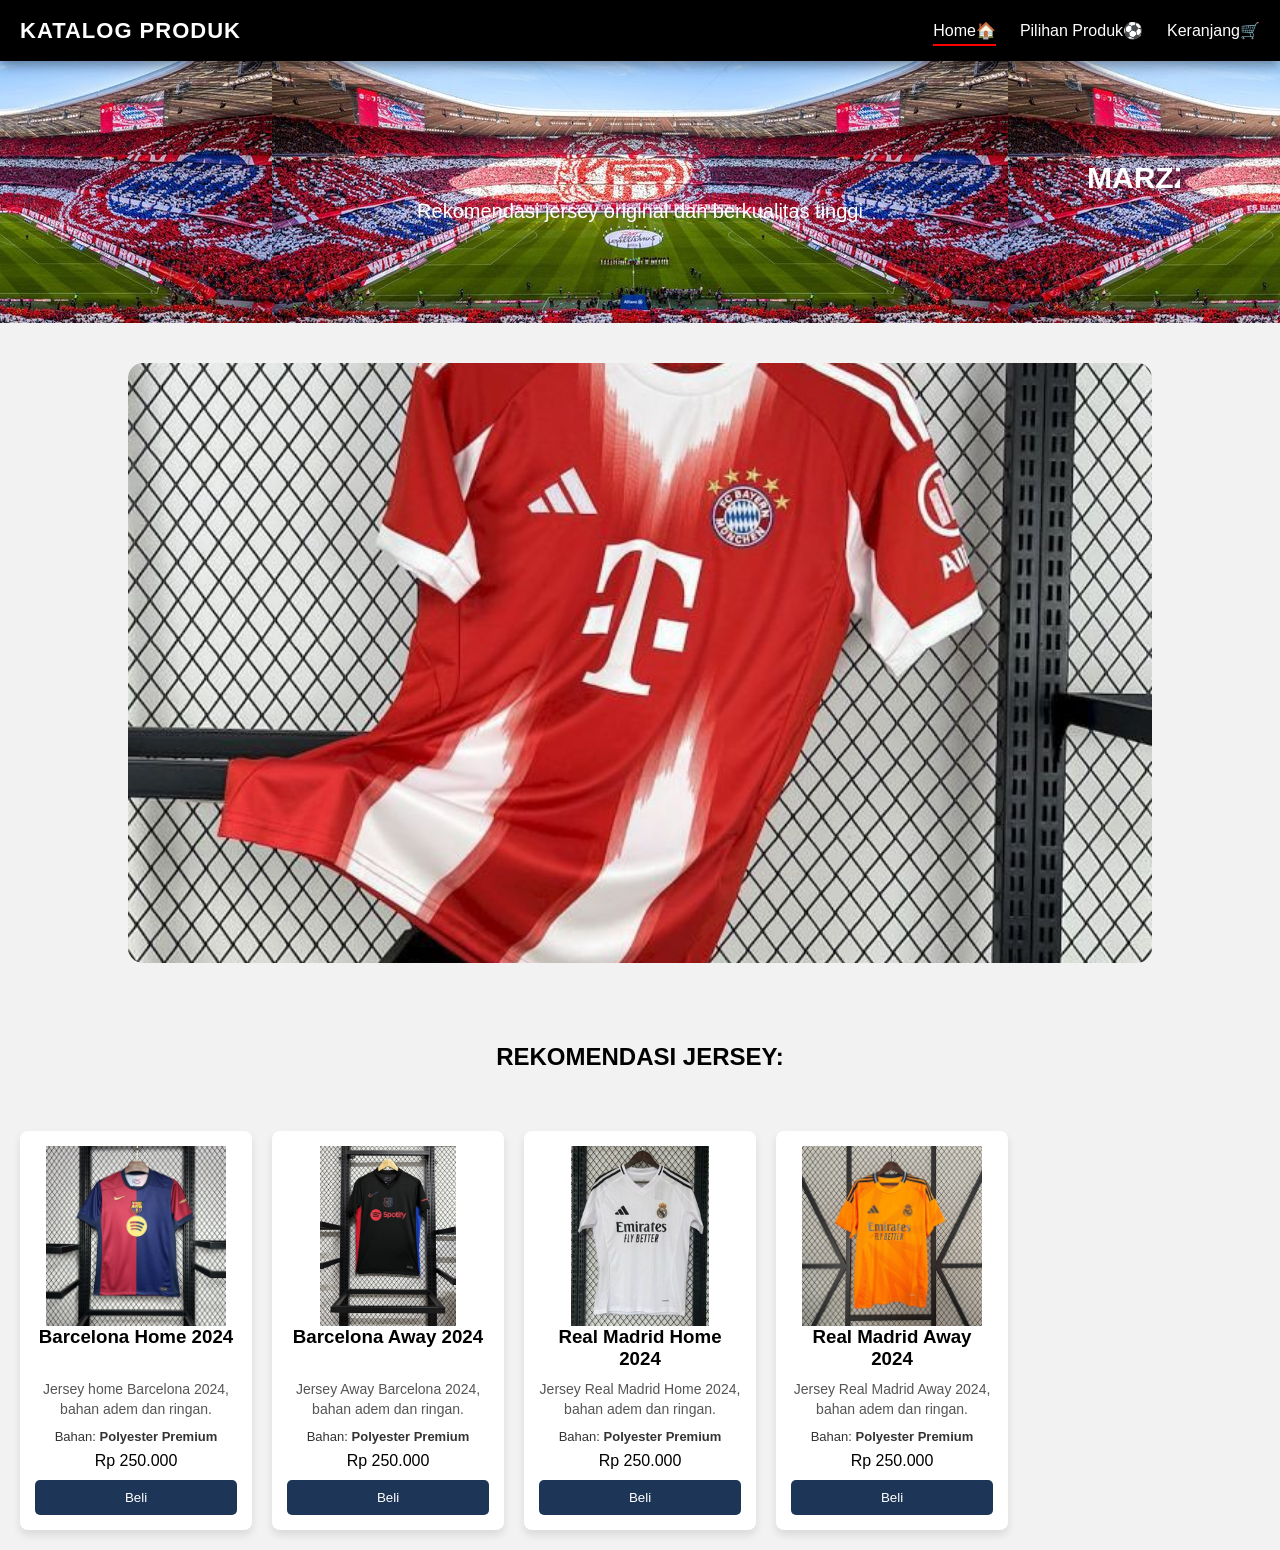
<file: index.html>
<!DOCTYPE html>

<html>
<head>
  <meta http-equiv="CONTENT-TYPE" content="text/html; charset=UTF-8">
  <title>JUAL JERSEY</title>
  <!--<link rel="stylesheet" href="header.css"-->
   <link rel="stylesheet" href="jut.css">
   <link rel="stylesheet" href="hd.css">
   <link rel="stylesheet" href="web.css">
  <link rel="stylesheet" href="3.css">
  
  
</head>
<body>
   <header class="navbar">
  <div class="logo">KATALOG PRODUK</div>

  <nav class="nav-links" id="navLinks">
    <a href="index.html" class="active">Home🏠</a>
    <a href="jersey.html">Pilihan Produk⚽</a>
    <a href="web2.html">Keranjang🛒</a>
  </nav>

  <div class="menu-toggle" id="menuToggle">
    ☰
  </div>
</header>
  
    <section class="hero">
      <marquee><h1>MARZZ STORE</h1></marquee>
        <p>Rekomendasi jersey original dan berkualitas tinggi</p>
    </section>
  
  <section class="slider">
    <div class="slider-wrapper">
        <div class="slides">
            <img src="by.jpg">
            <img src="p.jpg">
            <img src="c.jpg">
           <img src="l.jpg">
            
           
            <img src="by.jpg" alt="Bayern Clone">
        </div>
    </div>
</section>

  
    <section class="rekomendasi">
        <h1>REKOMENDASI JERSEY:</h1>
        <div class="produk-container" id="produkList">
        </div>
    </section>
 <section class="produk">
  
<div id="productModal" class="modal">
  <div id="productContainer" class="product-grid"></div>
  <div class="modal-content">
    <span class="close" onclick="closeModal()">×</span>
    <h2 id="modalName"></h2>

    <p>Harga: <span id="modalPrice"></span></p>
    <p>Diskon: <span id="modalDiscount"></span></p>
    <p><strong>Harga Setelah Diskon:</strong> <span id="modalFinalPrice"></span></p>

    <label>Pilih Ukuran:</label>
    <select id="modalSize">
      <option value="S">S</option>
      <option value="M">M</option>
      <option value="L">L</option>
      <option value="XL">XL</option>
    </select>

    <button id="modalAddBtn">Tambah ke Keranjang</button>
  </div>
</div>


<div class="card" onclick="openModal(
  'Barcelona Home 2024',
  250000,
  10,
  'img/barca.jpg',
  'Polyester Premium',
  'Jersey original Barcelona musim 2024, nyaman dipakai olahraga maupun casual.'
)">
  <img src="b.jpg">

  <h3>Barcelona Home 2024</h3>


  <p class="description">
    Jersey home Barcelona 2024, bahan adem dan ringan.
  </p>

  
  <p class="material">
    Bahan: <strong>Polyester Premium</strong>
  </p>

  <p class="price">Rp 250.000</p>

  <button>Beli</button>
</div>

  <div class="card" onclick="openModal(
  'Barcelona Away 2024',
  250000,
  10,
  'img/barca.jpg',
  'Polyester Premium',
  'Jersey original Barcelona musim 2024, nyaman dipakai olahraga maupun casual.'
)">
  <img src="jut.jpg">

  <h3>Barcelona Away 2024</h3>


  <p class="description">
    Jersey Away Barcelona 2024, bahan adem dan ringan.
  </p>

  
  <p class="material">
    Bahan: <strong>Polyester Premium</strong>
  </p>

  <p class="price">Rp 250.000</p>

  <button>Beli</button>
  </div>


  <div class="card" onclick="openModal(
  'Real Madrid Away 2024',
  250000,
  10,
  'img/barca.jpg',
  'Polyester Premium',
  'Jersey original Barcelona Away musim 2024, nyaman dipakai olahraga maupun casual.'
)">
  <img src="rm.jpg">

  <h3>Real Madrid Home 2024</h3>


  <p class="description">
    Jersey Real Madrid Home 2024, bahan adem dan ringan.
  </p>

  
  <p class="material">
    Bahan: <strong>Polyester Premium</strong>
  </p>

  <p class="price">Rp 250.000</p>

  <button>Beli</button>
</div>

<div class="card" onclick="openModal(
  'Real madrid Home 2024',
  250000,
  50,
  'img/barca.jpg',
  'Polyester Premium',
  'Jersey original Barcelona musim 2024, nyaman dipakai olahraga maupun casual.'
)">
  <img src="r.jpg">

  <h3>Real Madrid Away 2024</h3>


  <p class="description">
    Jersey Real Madrid Away 2024, bahan adem dan ringan.
  </p>

  
  <p class="material">
    Bahan: <strong>Polyester Premium</strong>
  </p>

  <p class="price">Rp 250.000</p>

  <button>Beli</button>
</div>

</div>
  <!--<script src="jut.js"></script>-->
  <script src="hd.js"></script>
  <script src="web.js"></script>
  <script src="3.js"></script>
  
</body>
</html>
</file>
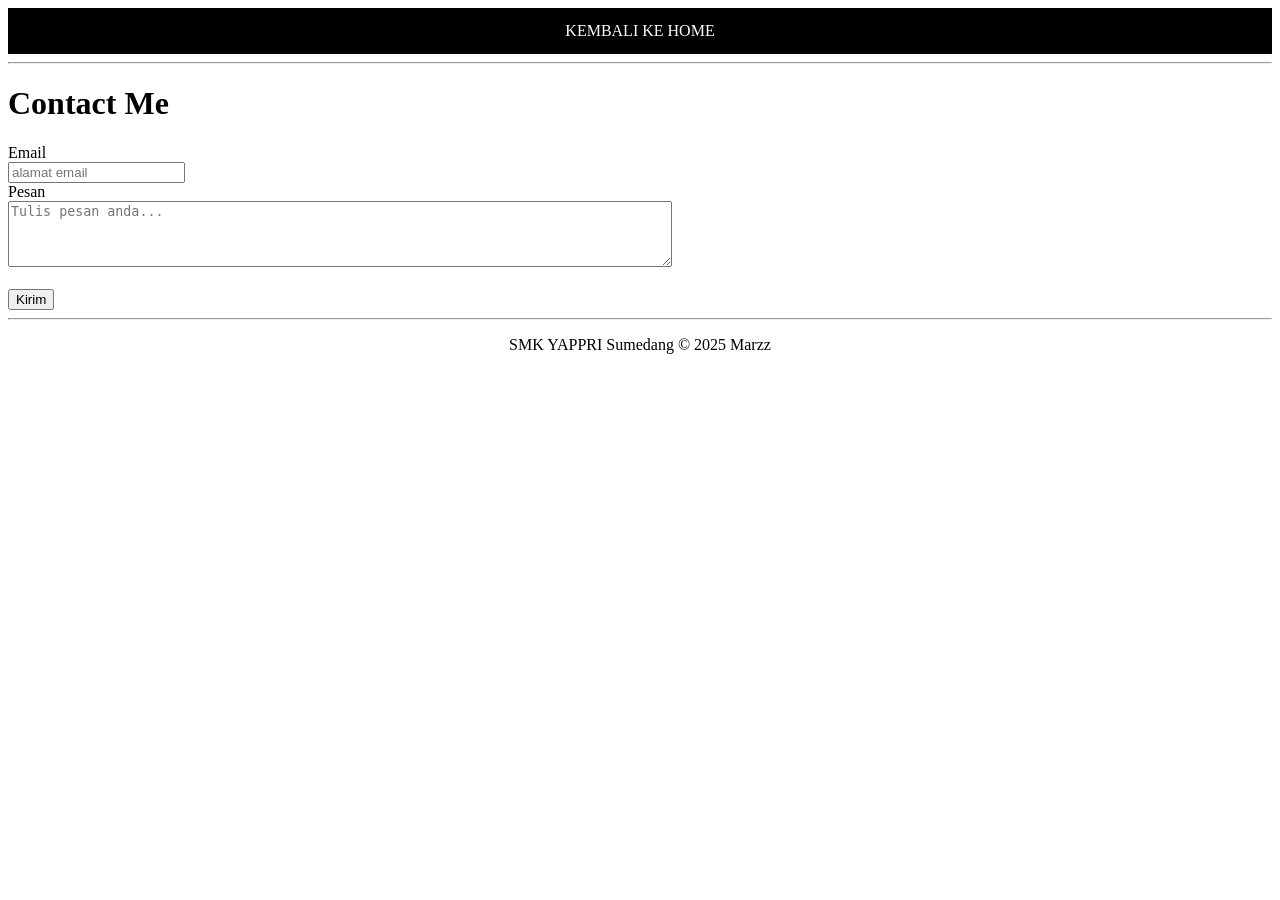
<file: contact.html>
<!DOCTYPE html>

<html>
<head>
  <title>Contact</title>
  <link rel="stylesheet" href="index.css">
</head>
<body>
  <ul class="ul">
    <li><a href="header.html">KEMBALI KE HOME</a></li>
  </ul>
  <hr />
  <div>
    <h1>Contact Me</h1>
    <form>
      <label for="email">Email</label><br />
      <input type="email" name="email" placeholder="alamat email"/>
      <br />
      <label for="message">Pesan</label><br />
      <textarea name="message" placeholder="Tulis pesan anda..." rows="4" cols="80"></textarea>
      <br />
      <br />
      <input type="submit" value="Kirim"/>
    </form>
  </div>
</body>
<hr>
<footer style="text-align: center;">
  <p>SMK YAPPRI Sumedang &copy; 2025 Marzz</p>
</footer>
</html>
</file>
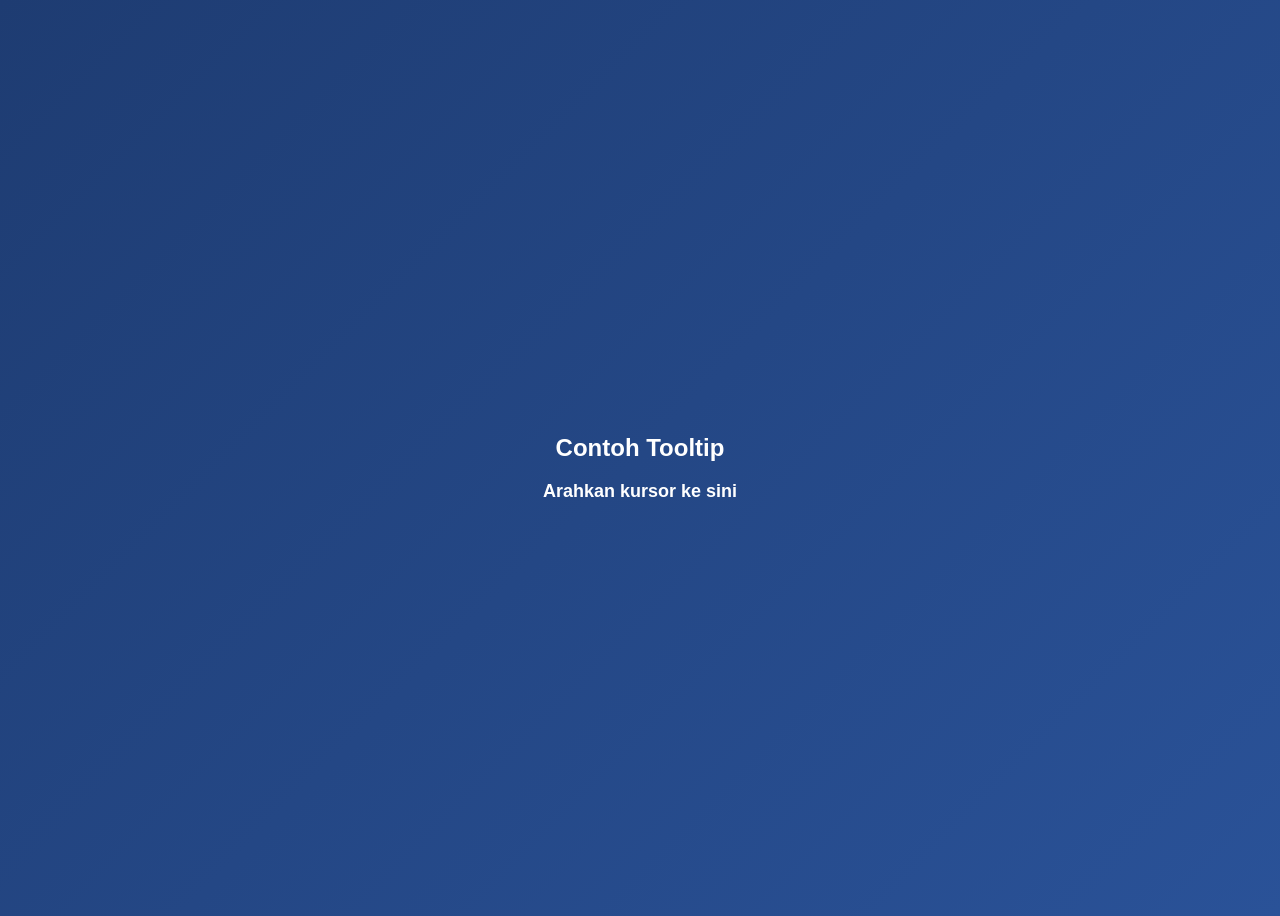
<file: fot.html>
<!DOCTYPE html>
<html lang="id">
<head>
    <meta charset="UTF-8">
    <title>Tooltip Keren</title>
    <link rel="stylesheet" href="fot.css">
</head>
<body>

    <div class="container">
        <h2>Contoh Tooltip</h2>

        <div class="tooltip">
            Arahkan kursor ke sini
            <span class="tooltip-text">Ini adalah isi tooltip yang keren 😎</span>
        </div>

    </div>

</body>
</html>
</file>
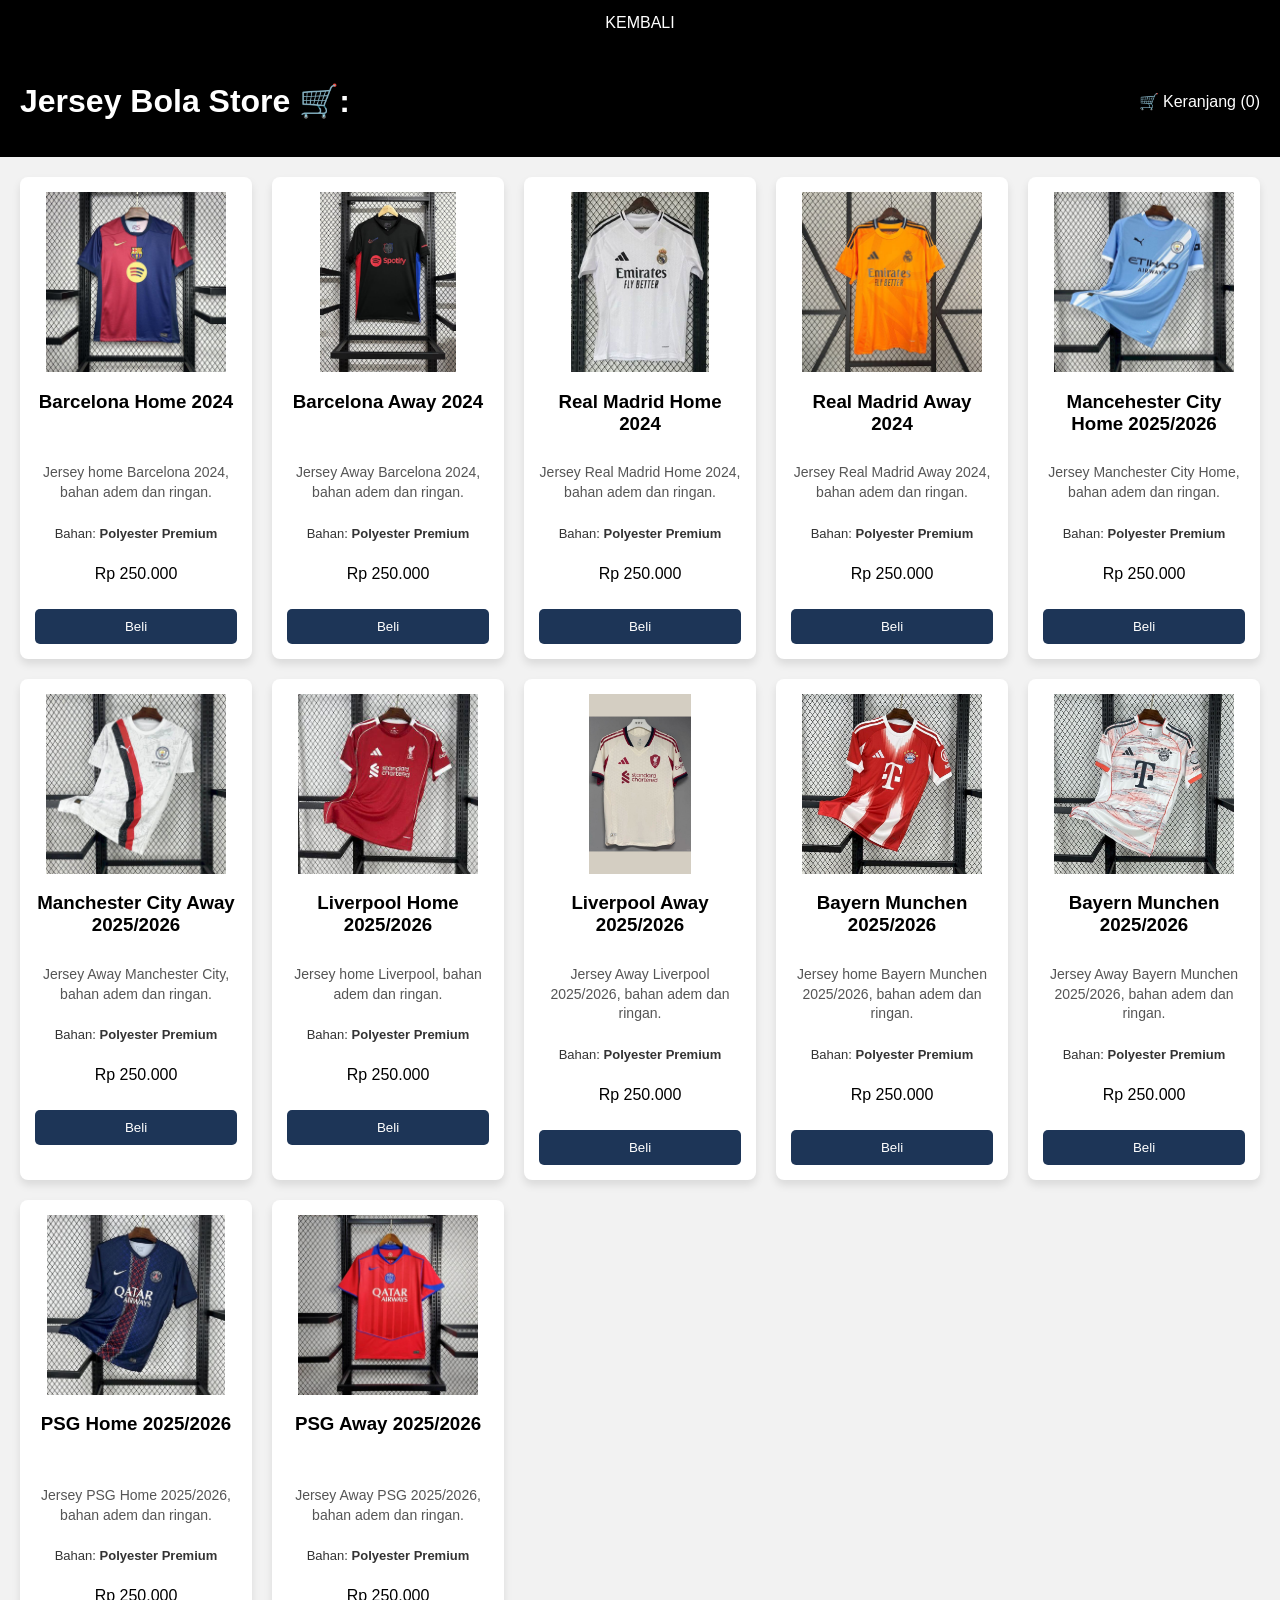
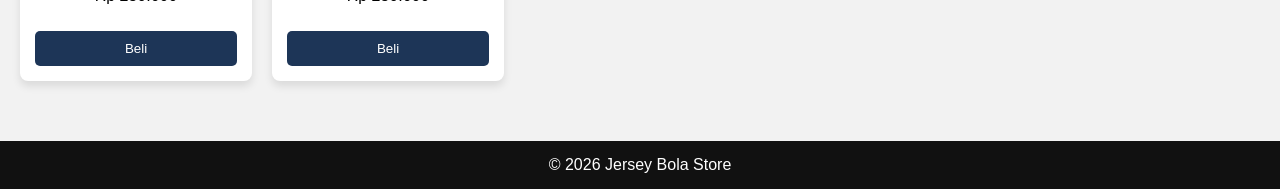
<file: jersey.html>
<!DOCTYPE html>
<html lang="id">
<head>
  <meta charset="UTF-8">
  <title>Jersey Bola Store</title>
  <title>About</title>
  <link rel="stylesheet" href="index.css">
</head>
<body>
   <ul class="ul">
    <li><a href="index.html">KEMBALI</a></li>
  </ul>
  <link rel="stylesheet" href="web.css">
</head>


<header class="navbar">
  <h1>Jersey Bola Store 🛒:</h1>
  <a href="web2.html" class="cart-link">
    🛒 Keranjang (<span id="cartCount">0</span>)
  </a>
</header>
<section class="produk">
  
<div id="productModal" class="modal">
  <div id="productContainer" class="product-grid"></div>
  <div class="modal-content">
    <span class="close" onclick="closeModal()">×</span>
    <h2 id="modalName"></h2>

    <p>Harga: <span id="modalPrice"></span></p>
    <p>Diskon: <span id="modalDiscount"></span></p>
    <p><strong>Harga Setelah Diskon:</strong> <span id="modalFinalPrice"></span></p>

    <label>Pilih Ukuran:</label>
    <select id="modalSize">
      <option value="S">S</option>
      <option value="M">M</option>
      <option value="L">L</option>
      <option value="XL">XL</option>
    </select>

    <button id="modalAddBtn">Tambah ke Keranjang</button>
  </div>
</div>


<div class="card" onclick="openModal(
  'Barcelona Home 2024',
  250000,
  10,
  'img/barca.jpg',
  'Polyester Premium',
  'Jersey original Barcelona musim 2024, nyaman dipakai olahraga maupun casual.'
)">
  <img src="b.jpg">

  <h3>Barcelona Home 2024</h3>


  <p class="description">
    Jersey home Barcelona 2024, bahan adem dan ringan.
  </p>

  
  <p class="material">
    Bahan: <strong>Polyester Premium</strong>
  </p>

  <p class="price">Rp 250.000</p>

  <button>Beli</button>
</div>

  <div class="card" onclick="openModal(
  'Barcelona Away 2024',
  250000,
  10,
  'img/barca.jpg',
  'Polyester Premium',
  'Jersey original Barcelona musim 2024, nyaman dipakai olahraga maupun casual.'
)">
  <img src="jut.jpg">

  <h3>Barcelona Away 2024</h3>


  <p class="description">
    Jersey Away Barcelona 2024, bahan adem dan ringan.
  </p>

  
  <p class="material">
    Bahan: <strong>Polyester Premium</strong>
  </p>

  <p class="price">Rp 250.000</p>

  <button>Beli</button>
  </div>


  <div class="card" onclick="openModal(
  'Real Madrid Home 2024',
  250000,
  10,
  'img/barca.jpg',
  'Polyester Premium',
  'Jersey original Real Madrid Away musim 2024, nyaman dipakai olahraga maupun casual.'
)">
  <img src="rm.jpg">

  <h3>Real Madrid Home 2024</h3>


  <p class="description">
    Jersey Real Madrid Home 2024, bahan adem dan ringan.
  </p>

  
  <p class="material">
    Bahan: <strong>Polyester Premium</strong>
  </p>

  <p class="price">Rp 250.000</p>

  <button>Beli</button>
</div>

<div class="card" onclick="openModal(
  'Real madrid Away 2024',
  250000,
  20,
  'img/barca.jpg',
  'Polyester Premium',
  'Jersey original Real madrid 2024, nyaman dipakai olahraga maupun casual.'
)">
  <img src="r.jpg">

  <h3>Real Madrid Away 2024</h3>


  <p class="description">
    Jersey Real Madrid Away 2024, bahan adem dan ringan.
  </p>

  
  <p class="material">
    Bahan: <strong>Polyester Premium</strong>
  </p>

  <p class="price">Rp 250.000</p>

  <button>Beli</button>
</div>

<div class="card" onclick="openModal(
  'Manchester City Home',
  2500000,
  10,
  'img/barca.jpg',
  'Polyester Premium',
  'Jersey original Manchester City Home, nyaman dipakai olahraga maupun casual.'
)">
  <img src="ct.jpg">

  <h3>Mancehester City Home 2025/2026</h3>


  <p class="description">
    Jersey Manchester City Home, bahan adem dan ringan.
  </p>

  
  <p class="material">
    Bahan: <strong>Polyester Premium</strong>
  </p>

  <p class="price">Rp 250.000</p>

  <button>Beli</button>
</div>

  <div class="card" onclick="openModal(
  'Manchester City Away ',
  250000,
  10,
  'img/barca.jpg',
  'Polyester Premium',
  'Jersey original Barcelona musim 2024, nyaman dipakai olahraga maupun casual.'
)">
  <img src="c.jpg">

  <h3>Manchester City Away 2025/2026</h3>


  <p class="description">
    Jersey Away Manchester City, bahan adem dan ringan.
  </p>

  
  <p class="material">
    Bahan: <strong>Polyester Premium</strong>
  </p>

  <p class="price">Rp 250.000</p>

  <button>Beli</button>
</div>

<div class="card" onclick="openModal(
  'Liverpool Home',
  250000,
  10,
  'img/barca.jpg',
  'Polyester Premium',
  'Jersey original Barcelona musim 2024, nyaman dipakai olahraga maupun casual.'
)">
  <img src="l.jpg">

  <h3>Liverpool Home 2025/2026</h3>


  <p class="description">
    Jersey home Liverpool, bahan adem dan ringan.
  </p>

  
  <p class="material">
    Bahan: <strong>Polyester Premium</strong>
  </p>

  <p class="price">Rp 250.000</p>

  <button>Beli</button>
</div>


<div class="card" onclick="openModal(
  'Liverpool Away',
  250000,
  10,
  'img/barca.jpg',
  'Polyester Premium',
  'Jersey original Liverpool away, nyaman dipakai olahraga maupun casual.'
)">
  <img src="lv.jpg">

  <h3>Liverpool Away 2025/2026</h3>


  <p class="description">
    Jersey Away Liverpool 2025/2026, bahan adem dan ringan.
  </p>

  
  <p class="material">
    Bahan: <strong>Polyester Premium</strong>
  </p>

  <p class="price">Rp 250.000</p>

  <button>Beli</button>
</div>



<div class="card" onclick="openModal(
  'Bayern Munchen Home',
  250000,
  10,
  'img/barca.jpg',
  'Polyester Premium',
  'Jersey original Bayern Munchen Home, nyaman dipakai olahraga maupun casual.'
)">
  <img src="by.jpg">

  <h3>Bayern Munchen 2025/2026</h3>


  <p class="description">
    Jersey home Bayern Munchen 2025/2026, bahan adem dan ringan.
  </p>

  
  <p class="material">
    Bahan: <strong>Polyester Premium</strong>
  </p>

  <p class="price">Rp 250.000</p>

  <button>Beli</button>
</div>

 <div class="card" onclick="openModal(
  'Bayern Munchen away',
  250000,
  10,
  'img/barca.jpg',
  'Polyester Premium',
  'Jersey Bayern Munchen Away 2025/2025, nyaman dipakai olahraga maupun casual.'
)">
  <img src="byr.jpg">

  <h3>Bayern Munchen 2025/2026</h3>


  <p class="description">
    Jersey Away Bayern Munchen 2025/2026, bahan adem dan ringan.
  </p>

  
  <p class="material">
    Bahan: <strong>Polyester Premium</strong>
  </p>

  <p class="price">Rp 250.000</p>

  <button>Beli</button>
</div>

   <div class="card" onclick="openModal(
  'Psg Home 2025/2026',
  250000,
  10,
  'img/barca.jpg',
  'Polyester Premium',
  'Jersey Psg Home 2025/2026, nyaman dipakai olahraga maupun casual.'
)">
  <img src="p.jpg">

  <h3>PSG Home 2025/2026</h3>


  <p class="description">
    Jersey PSG Home 2025/2026, bahan adem dan ringan.
  </p>

  
  <p class="material">
    Bahan: <strong>Polyester Premium</strong>
  </p>

  <p class="price">Rp 250.000</p>

  <button>Beli</button>
</div>

  <div class="card" onclick="openModal(
  'Psg Away 2025/2026',
  250000,
  10,
  'img/barca.jpg',
  'Polyester Premium',
  'Jersey Psg Away 2025/2026, nyaman dipakai olahraga maupun casual.'
)">
  <img src="ps.jpg">

  <h3>PSG Away 2025/2026</h3>


  <p class="description">
    Jersey Away PSG 2025/2026, bahan adem dan ringan.
  </p>

  
  <p class="material">
    Bahan: <strong>Polyester Premium</strong>
  </p>

  <p class="price">Rp 250.000</p>

  <button>Beli</button>
</div>

    

</section>

  
<footer>
  © 2026 Jersey Bola Store
</footer>

<script src="web.js"></script>

</body>
</html>
</file>
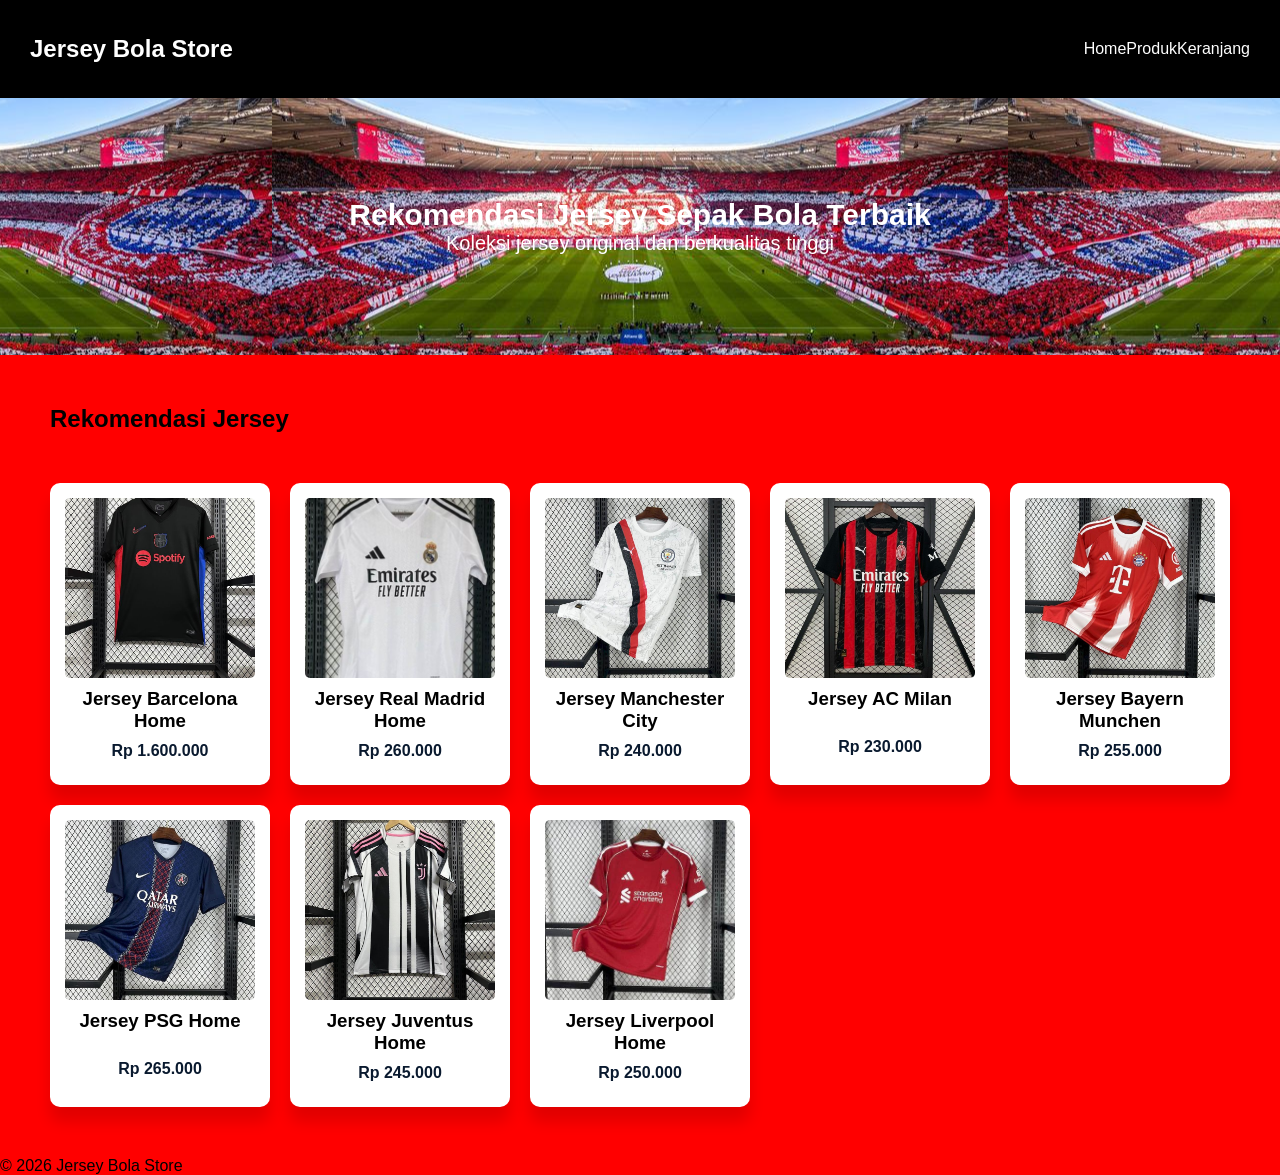
<file: jut.html>
<!DOCTYPE html>
<html lang="id">
<head>
    <meta charset="UTF-8">
    <title>Home | Jersey Bola Store</title>
    <link rel="stylesheet" href="jut.css">
</head>
<body>

 
    <nav class="navbar">
        <h1>Jersey Bola Store</h1>
        <ul>
            <li><a href="#">Home</a></li>
            <li><a href="#">Produk</a></li>
            <li><a href="#">Keranjang</a></li>
        </ul>
    </nav>

    
    <section class="hero">
        <h2>Rekomendasi Jersey Sepak Bola Terbaik</h2>
        <p>Koleksi jersey original dan berkualitas tinggi</p>
    </section>

  
    <section class="rekomendasi">
        <h2>Rekomendasi Jersey</h2>
        <div class="produk-container" id="produkList">
           
        </div>
    </section>
  
 <div class="modal" id="modalDetail">
    <div class="modal-content">
        <span class="close" onclick="tutupModal()">&times;</span>
        <img id="modalGambar" alt="Jersey">
        <h3 id="modalNama"></h3>
        <p id="modalHarga"></p>
        <button>Beli Sekarang</button>
    </div>
</div>

    <footer>
        <p>© 2026 Jersey Bola Store</p>
    </footer>

    <script src="jut.js"></script>
</body>
</html>
</file>
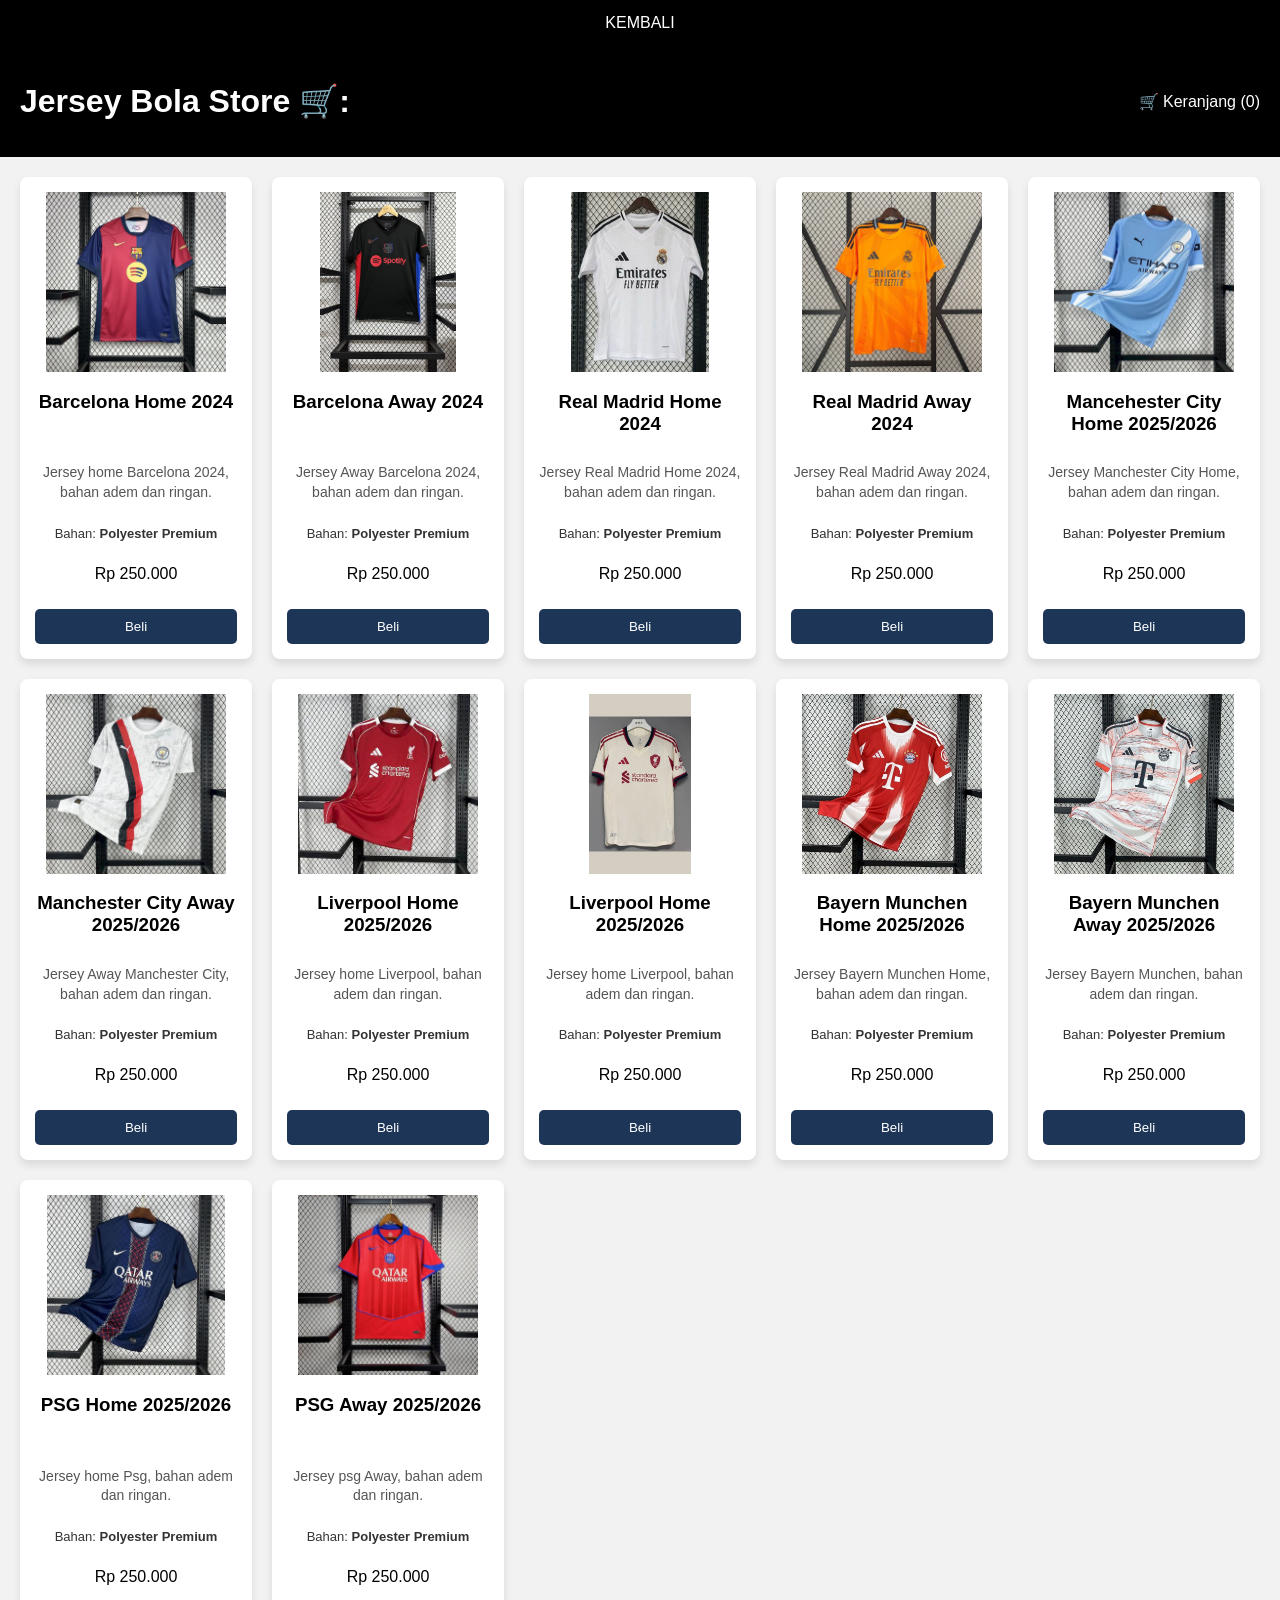
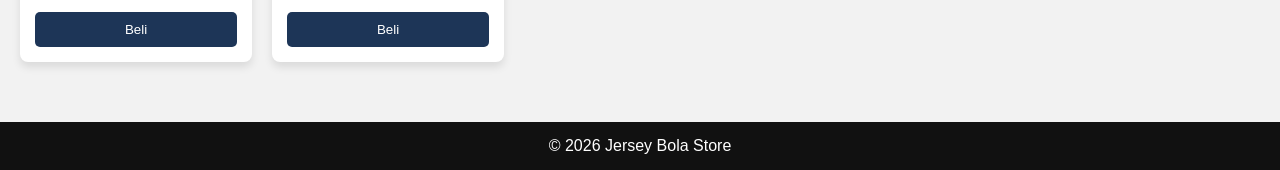
<file: web.html>
<!DOCTYPE html>
<html lang="id">
<head>
  <meta charset="UTF-8">
  <title>Jersey Bola Store</title>
  <link rel="stylesheet" href="web.css">
   <link rel="stylesheet" href="index.css">
  <ul class="ul">
    <li><a href="index.html">KEMBALI</a></li>
  </ul>
  <link rel="stylesheet" href="web.css">
</head>
   
  
</head>
<body>

<header class="navbar">
  <h1>Jersey Bola Store 🛒:</h1>
  <a href="web2.html" class="cart-link">
    🛒 Keranjang (<span id="cartCount">0</span>)
  </a>
</header>

<section class="produk">
  
<div id="productModal" class="modal">
  <div id="productContainer" class="product-grid"></div>
  <div class="modal-content">
    <span class="close" onclick="closeModal()">×</span>
    <h2 id="modalName"></h2>

    <p>Harga: <span id="modalPrice"></span></p>
    <p>Diskon: <span id="modalDiscount"></span></p>
    <p><strong>Harga Setelah Diskon:</strong> <span id="modalFinalPrice"></span></p>

    <label>Pilih Ukuran:</label>
    <select id="modalSize">
      <option value="S">S</option>
      <option value="M">M</option>
      <option value="L">L</option>
      <option value="XL">XL</option>
    </select>

    <button id="modalAddBtn">Tambah ke Keranjang</button>
  </div>
</div>


<div class="card" onclick="openModal(
  'Barcelona Home 2024',
  250000,
  10,
  'img/b.jpg',
  'Polyester Premium',
  'Jersey original Barcelona musim 2024, nyaman dipakai olahraga maupun casual.'
)">
  <img src="b.jpg">

  <h3>Barcelona Home 2024</h3>


  <p class="description">
    Jersey home Barcelona 2024, bahan adem dan ringan.
  </p>

  
  <p class="material">
    Bahan: <strong>Polyester Premium</strong>
  </p>

  <p class="price">Rp 250.000</p>

  <button>Beli</button>
</div>

  <div class="card" onclick="openModal(
  'Barcelona Away 2024',
  250000,
  10,
  'img/barca.jpg',
  'Polyester Premium',
  'Jersey original Barcelona musim 2024, nyaman dipakai olahraga maupun casual.'
)">
  <img src="jut.jpg">

  <h3>Barcelona Away 2024</h3>


  <p class="description">
    Jersey Away Barcelona 2024, bahan adem dan ringan.
  </p>

  
  <p class="material">
    Bahan: <strong>Polyester Premium</strong>
  </p>

  <p class="price">Rp 250.000</p>

  <button>Beli</button>
  </div>


  <div class="card" onclick="openModal(
  'Real Mdrid 2024',
  250000,
  10,
  'img/barca.jpg',
  'Polyester Premium',
  'Jersey original Real Madrid Home musim 2024, nyaman dipakai olahraga maupun casual.'
)">
  <img src="rm.jpg">

  <h3>Real Madrid Home 2024</h3>


  <p class="description">
    Jersey Real Madrid Home 2024, bahan adem dan ringan.
  </p>

  
  <p class="material">
    Bahan: <strong>Polyester Premium</strong>
  </p>

  <p class="price">Rp 250.000</p>

  <button>Beli</button>
</div>

<div class="card" onclick="openModal(
  'Real madrid Home 2024',
  1600000,
  90,
  'img/barca.jpg',
  'Polyester Premium',
  'Jersey original Real madrid 2024, nyaman dipakai olahraga maupun casual.'
)">
  <img src="r.jpg">

  <h3>Real Madrid Away 2024</h3>


  <p class="description">
    Jersey Real Madrid Away 2024, bahan adem dan ringan.
  </p>

  
  <p class="material">
    Bahan: <strong>Polyester Premium</strong>
  </p>

  <p class="price">Rp 250.000</p>

  <button>Beli</button>
</div>

<div class="card" onclick="openModal(
  'Manchester City away',
  2500000,
  10,
  'img/barca.jpg',
  'Polyester Premium',
  'Jersey original Manchester City Home, nyaman dipakai olahraga maupun casual.'
)">
  <img src="ct.jpg">

  <h3>Mancehester City Home 2025/2026</h3>


  <p class="description">
    Jersey Manchester City Home, bahan adem dan ringan.
  </p>

  
  <p class="material">
    Bahan: <strong>Polyester Premium</strong>
  </p>

  <p class="price">Rp 250.000</p>

  <button>Beli</button>
</div>

<div class="card" onclick="openModal(
  'Manchester City Home ',
  250000,
  10,
  'img/barca.jpg',
  'Polyester Premium',
  'Jersey original Manchester City, nyaman dipakai olahraga maupun casual.'
)">
  <img src="c.jpg">

  <h3>Manchester City Away 2025/2026</h3>


  <p class="description">
    Jersey Away Manchester City, bahan adem dan ringan.
  </p>

  
  <p class="material">
    Bahan: <strong>Polyester Premium</strong>
  </p>

  <p class="price">Rp 250.000</p>

  <button>Beli</button>
</div>

<div class="card" onclick="openModal(
  'Liverpool Home',
  250000,
  10,
  'img/barca.jpg',
  'Polyester Premium',
  'Jersey original Liverpool Home, nyaman dipakai olahraga maupun casual.'
)">
  <img src="l.jpg">

  <h3>Liverpool Home 2025/2026</h3>


  <p class="description">
    Jersey home Liverpool, bahan adem dan ringan.
  </p>

  
  <p class="material">
    Bahan: <strong>Polyester Premium</strong>
  </p>

  <p class="price">Rp 250.000</p>

  <button>Beli</button>
</div>


<div class="card" onclick="openModal(
  'Liverpool Away',
  250000,
  10,
  'img/barca.jpg',
  'Polyester Premium',
  'Jersey original Liverpool 2025/2026, nyaman dipakai olahraga maupun casual.'
)">
  <img src="lv.jpg">

  <h3>Liverpool Home 2025/2026</h3>


  <p class="description">
    Jersey home Liverpool, bahan adem dan ringan.
  </p>

  
  <p class="material">
    Bahan: <strong>Polyester Premium</strong>
  </p>

  <p class="price">Rp 250.000</p>

  <button>Beli</button>
</div>



<div class="card" onclick="openModal(
  'Bayern Munchen',
  250000,
  10,
  'img/barca.jpg',
  'Polyester Premium',
  'Jersey Bayern Munchen, nyaman dipakai olahraga maupun casual.'
)">
  <img src="by.jpg">

  <h3>Bayern Munchen Home 2025/2026</h3>


  <p class="description">
    Jersey Bayern Munchen Home, bahan adem dan ringan.
  </p>

  
  <p class="material">
    Bahan: <strong>Polyester Premium</strong>
  </p>

  <p class="price">Rp 250.000</p>

  <button>Beli</button>
</div>

 <div class="card" onclick="openModal(
  'Bayern Munchen Away',
  250000,
  10,
  'img/barca.jpg',
  'Polyester Premium',
  'Jersey Bayern Munchen Away, nyaman dipakai olahraga maupun casual.'
)">
  <img src="byr.jpg">

  <h3>Bayern Munchen Away 2025/2026</h3>


  <p class="description">
    Jersey Bayern Munchen, bahan adem dan ringan.
  </p>

  
  <p class="material">
    Bahan: <strong>Polyester Premium</strong>
  </p>

  <p class="price">Rp 250.000</p>

  <button>Beli</button>
</div>

 <div class="card" onclick="openModal(
  'Psg Home 2025/2026',
  250000,
  10,
  'img/barca.jpg',
  'Polyester Premium',
  'Jersey Psg Home, nyaman dipakai olahraga maupun casual.'
)">
  <img src="p.jpg">

  <h3>PSG Home 2025/2026</h3>


  <p class="description">
    Jersey home Psg, bahan adem dan ringan.
  </p>

  
  <p class="material">
    Bahan: <strong>Polyester Premium</strong>
  </p>

  <p class="price">Rp 250.000</p>

  <button>Beli</button>
</div>

  <div class="card" onclick="openModal(
  'PSG Away 2025/2026',
  250000,
  10,
  'img/barca.jpg',
  'Polyester Premium',
  'Jersey Psg Away, nyaman dipakai olahraga maupun casual.'
)">
  <img src="ps.jpg">

  <h3>PSG Away 2025/2026</h3>


  <p class="description">
    Jersey psg Away, bahan adem dan ringan.
  </p>

  
  <p class="material">
    Bahan: <strong>Polyester Premium</strong>
  </p>

  <p class="price">Rp 250.000</p>

  <button>Beli</button>
</div>
</section>


<footer>
  © 2026 Jersey Bola Store
</footer>

<script src="web.js"></script>
</body>
</html>
</file>
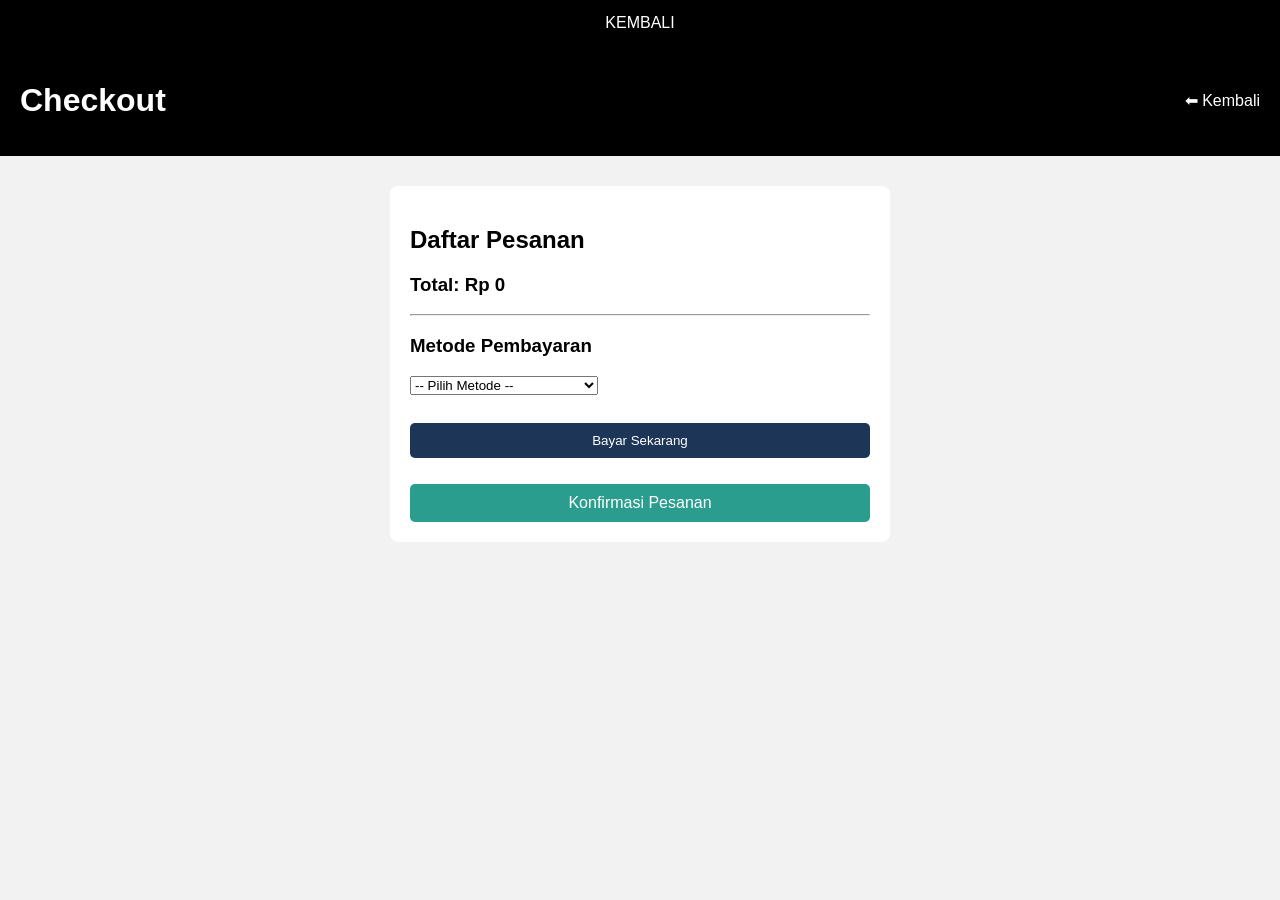
<file: web2.html>
<!DOCTYPE html>
<html lang="id">
<head>
  <meta charset="UTF-8">
  <title>Checkout</title>
  <title>About</title>
  <link rel="stylesheet" href="index.css">
</head>
<body>
   <ul class="ul">
    <li><a href="index.html">KEMBALI</a></li>
  </ul>
  <link rel="stylesheet" href="web.css">
</head>
<body>

<header class="navbar">
  <h1>Checkout</h1>
  <a href="jersey.html">⬅ Kembali</a>
</header>

<section class="checkout">
  <h2>Daftar Pesanan</h2>
  <ul id="checkoutList"></ul>
<h3>Total: <span id="total-price">Rp 0</span></h3>

<hr>

<h3>Metode Pembayaran</h3>
<select id="payment-method">
  <option value="">-- Pilih Metode --</option>
  <option value="Transfer Bank">Transfer Bank</option>
  <option value="E-Wallet">E-Wallet (Dana/Ovo/Gopay)</option>
  <option value="COD">COD (Bayar di Tempat)</option>
</select>

<br><br>

<button onclick="processPayment()">Bayar Sekarang</button>

<ul id="checkout-list"></ul>

  <button class="checkout-btn" onclick="checkout()">
    Konfirmasi Pesanan
  </button>
</section>

<script src="web.js"></script>
</body>
</html>
</file>
<file: header.css>
body {
  font-family: Arial;
  margin: 0;
}
.header{
  padding: 60px;
  text-align: center;
  background-image: url(.jpg);
  color: white;
  font-size: 30px;
  background-position: center;
}
.header h1{
  border: 5px outset #ffff;
}
.content{
  padding:20px;
  width:50%;
}
</file>
<file: jut.css>
* {
    margin: 0;
    padding: 0;
    box-sizing: border-box;
    font-family: Arial, sans-serif;
    background-position: center;
}

body {
    background-color: red;
}


.navbar {
    background-color: black;
    color: white;
    padding: 35px 30px;
    display: flex;
    justify-content: space-between;
    align-items: center;
}

.navbar ul {
    list-style: none;
    display: flex;
    gap: 0px;
}

.navbar a {
    color: white;
    text-decoration: none;
}


.hero {
    color: white;
    padding: 100px;
    text-align: center;
    background-image: url(m.jpg);
    background-position: center;
    color: white;
    font-size: 20px;
  
}


.rekomendasi {
    padding: 50px;
}

.rekomendasi h2 {
    margin-bottom: 50px;
}

.produk-container {
    display: grid;
    grid-template-columns: repeat(auto-fit, minmax(200px, 1fr));
    gap: 20px;
}

.produk-card {
    background-color: white;
    padding: 15px;
    border-radius: 10px;
    text-align: center;
    cursor: pointer;

    box-shadow: 0 4px 8px rgba(0, 0, 0, 0.12);
    transition: transform 0.3s ease, box-shadow 0.3s ease;

    display: flex;
    flex-direction: column;
}


.produk-card h3 {
    margin: 10px 0;
    min-height: 40px;   
}


.produk-card p {
    font-weight: bold;
    color: #0a1a2f;
    margin-bottom: 10px;
}

.produk-card img {
    width: 100%;
    height: 180px;
    object-fit: cover;
    border-radius: 5px;
}

.produk-card h3 {
    margin: 10px 0;
}

.produk-card button {
    background-color: #0a1a2f;
    color: white;
    border: none;
    padding: 8px 15px;
    cursor: pointer;
    border-radius: 5px;
}

.produk-card button:hover {
    background-color: #123456;
}
.produk-card {
    background-color: white;
    padding: 15px;
    border-radius: 10px;
    text-align: center;
    cursor: pointer;

  
    box-shadow: 0 15px 15px rgba(0, 0, 0, 0.12);
    transition: transform 0.5s ease, box-shadow 0.5s ease;
}


.produk-card:hover {
    transform: translateY(-6px);
    box-shadow: 0 10px 18px rgba(0, 0, 0, 0.25);
}

.modal {
    display: none;
    position: fixed;
    z-index: 999;
    left: 0;
    top: 0;
    width: 100%;
    height: 100%;
    background-color: rgba(0,0,0,0.6);
}

.modal-content {
    background-color: white;
    margin: 10% auto;
    padding: 20px;
    width: 300px;
    border-radius: 10px;
    text-align: center;
}

.modal-content img {
    width: 100%;
    border-radius: 8px;
    margin-bottom: 10px;
}

.close {
    float: right;
    font-size: 22px;
    cursor: pointer;
}
</file>
<file: hd.css>
.navbar {
  position: sticky;
  top: 0;
  z-index: 1000;
  background: linear-gradient(90deg, #000000, #1a1a1a);
  display: flex;
  align-items: center;
  justify-content: space-between;
  padding: 14px 24px;
  box-shadow: 0 4px 12px rgba(0,0,0,0.4);
}

.logo {
  font-size: 22px;
  font-weight: bold;
  color: #ffffff;
  letter-spacing: 1px;
}

.nav-links {
  display: flex;
  gap: 24px;
}

.nav-links a {
  position: relative;
  text-decoration: none;
  color: #dddddd;
  font-size: 16px;
  padding: 6px 0;
  transition: color 0.3s;
}

/* Hover underline */
.nav-links a::after {
  content: "";
  position: absolute;
  left: 0;
  bottom: 0;
  width: 0%;
  height: 2px;
  background-color: #ff0000;
  transition: width 0.3s ease;
}

.nav-links a:hover {
  color: #ffffff;
}

.nav-links a:hover::after {
  width: 100%;
}

/* Active menu */
.nav-links a.active {
  color: #ffffff;
}

.nav-links a.active::after {
  width: 100%;
}

/* Tombol menu mobile */
.menu-toggle {
  display: none;
  font-size: 26px;
  color: white;
  cursor: pointer;
}

/* Responsive */
@media (max-width: 768px) {
  .nav-links {
    position: absolute;
    top: 60px;
    right: 0;
    background: #111;
    flex-direction: column;
    width: 200px;
    padding: 16px;
    display: none;
    border-radius: 0 0 0 12px;
  }

  .nav-links.show {
    display: flex;
  }

  .menu-toggle {
    display: block;
  }
}
</file>
<file: web.css>
* {
  box-sizing: border-box;
  font-family: Arial, sans-serif;
}

body {
  margin: 0;
  background: #f2f2f2;
}

.navbar {
  background: black;
  color: #fff;
  padding: 15px 20px;
  display: flex;
  justify-content: space-between;
  align-items: center;
}

.navbar a {
  color: white;
  text-decoration: none;
}

.produk {
  padding: 20px;
  display: grid;
  grid-template-columns: repeat(auto-fill,minmax(220px,1fr));
  gap: 20px;
}

.card {
  background: white;
  padding: 15px;
  border-radius: 8px;
  text-align: center;
  box-shadow: 0 5px 8px rgba(0,0,0,0.1);

  display: flex;
  flex-direction: column;
}

.card h3 {
  min-height: 48px; 
}

.card .harga {
  margin-top: auto;
}

.card button {
  margin-top: 10px;
}

.card img {
  width: 100%;
  height: 180px;
  object-fit: contain;
}

.card .description {
  font-size: 14px;
  color: #555;
  margin: 6px 0 10px;
  line-height: 1.4;
}

.card .material {
  font-size: 13px;
  color: #333;
  margin-bottom: 8px;
}


.main-image {
  width: 100%;
  height: 200px;
  object-fit: contain;
  margin-bottom: 8px;
}

.size-images {
  display: flex;
  gap: 6px;
  justify-content: center;
  margin-bottom: 8px;
}

.size-images img {
  width: 40px;
  height: 40px;
  object-fit: contain;
  border: 1px solid #ddd;
  padding: 2px;
  cursor: pointer;
  transition: 0.2s;
}

.size-images img:hover {
  border-color: #333;
  transform: scale(1.05);
}

.harga {
  color: #d62828;
  font-weight: bold;
}

button {
  margin-top: 10px;
  padding: 10px;
  width: 100%;
  background: #1d3557;
  color: white;
  border: none;
  border-radius: 5px;
  cursor: pointer;
}

button:hover {
  background: #457b9d;
}

.checkout {
  padding: 20px;
  max-width: 500px;
  margin: auto;
  background: white;
  margin-top: 30px;
  border-radius: 8px;
}

.checkout ul {
  list-style: none;
  padding: 0;
}

.checkout li {
  display: flex;
  justify-content: space-between;
  margin-bottom: 8px;
}

.checkout-btn {
  background: #2a9d8f;
  font-size: 16px;
}

footer {
  text-align: center;
  padding: 15px;
  background: #111;
  color: white;
  margin-top: 40px;
}

.modal {
  display: none;
  position: fixed;
  z-index: 999;
  left: 0;
  top: 0;
  width: 100%;
  height: 100%;
  background: rgba(0,0,0,0.6);
}

.modal-content {
  background: #fff;
  width: 90%;
  max-width: 400px;
  margin: 80px auto;
  padding: 20px;
  border-radius: 10px;
  position: relative;
}

.modal-content h2 {
  margin-top: 0;
}

.modal-content p {
  margin: 8px 0;
}

.modal-content select {
  width: 100%;
  padding: 8px;
  margin: 10px 0;
}

.modal-content button {
  width: 100%;
  background: #2a9d8f;
}


.close {
  position: absolute;
  top: 10px;
  right: 15px;
  font-size: 22px;
  cursor: pointer;
}
</file>
<file: 3.css>
.slider {
    width: 80%;
    margin: 40px auto;
    overflow: hidden;
    border-radius: 15px;
}

.slider-wrapper {
    width: 100%;
    overflow: hidden;
}

.slides {
    display: flex;
    transition: transform 1s ease-in-out;
}

.slides img {
    width: 100%;
    height: 600px;
    object-fit: cover;
    flex-shrink: 0;
}

.slide.active {
    display: block;
}


.rekomendasi {
    text-align: center;
    padding: 40px 20px;
}

.rekomendasi h2 {
    margin-bottom: 30px;
}
</file>
<file: index.css>
.ul{
  list-style-type: none;
  margin: 0;
  padding: 0;
  background-color: black;
  display: flex;
  justify-content: center;
}

.ul li a{
  display: block;
  color: white;
  padding: 14px 16px;
  text-decoration: none;
}
.ul li a:hover{
  background-color: grey;
  transition: .5s ease-in-out;
  border-radius: 10px;
}
.container{
  display: flex;
  box-shadow: 0 0 1000px rgba(0,0,0,1.0);
  background-color: lightgray;
  justify-content: center;
}
</file>
<file: fot.css>
body {
    font-family: Arial, sans-serif;
    background: linear-gradient(135deg, #1e3c72, #2a5298);
    height: 100vh;
    display: flex;
    justify-content: center;
    align-items: center;
    color: white;
}

.container {
    text-align: center;
}

.tooltip {
    position: relative;
    display: inline-block;
    cursor: pointer;
    font-size: 18px;
    font-weight: bold;
}

/* Tooltip Text */
.tooltip-text {
    visibility: hidden;
    opacity: 0;
    width: 220px;
    background-color: #111;
    color: #fff;
    text-align: center;
    padding: 10px;
    border-radius: 8px;
    position: absolute;
    bottom: 130%;
    left: 50%;
    transform: translateX(-50%);
    transition: 0.3s ease;
    font-size: 14px;
}

/* Panah kecil */
.tooltip-text::after {
    content: "";
    position: absolute;
    top: 100%;
    left: 50%;
    transform: translateX(-50%);
    border-width: 6px;
    border-style: solid;
    border-color: #111 transparent transparent transparent;
}

/* Saat hover */
.tooltip:hover .tooltip-text {
    visibility: visible;
    opacity: 1;
}
</file>
